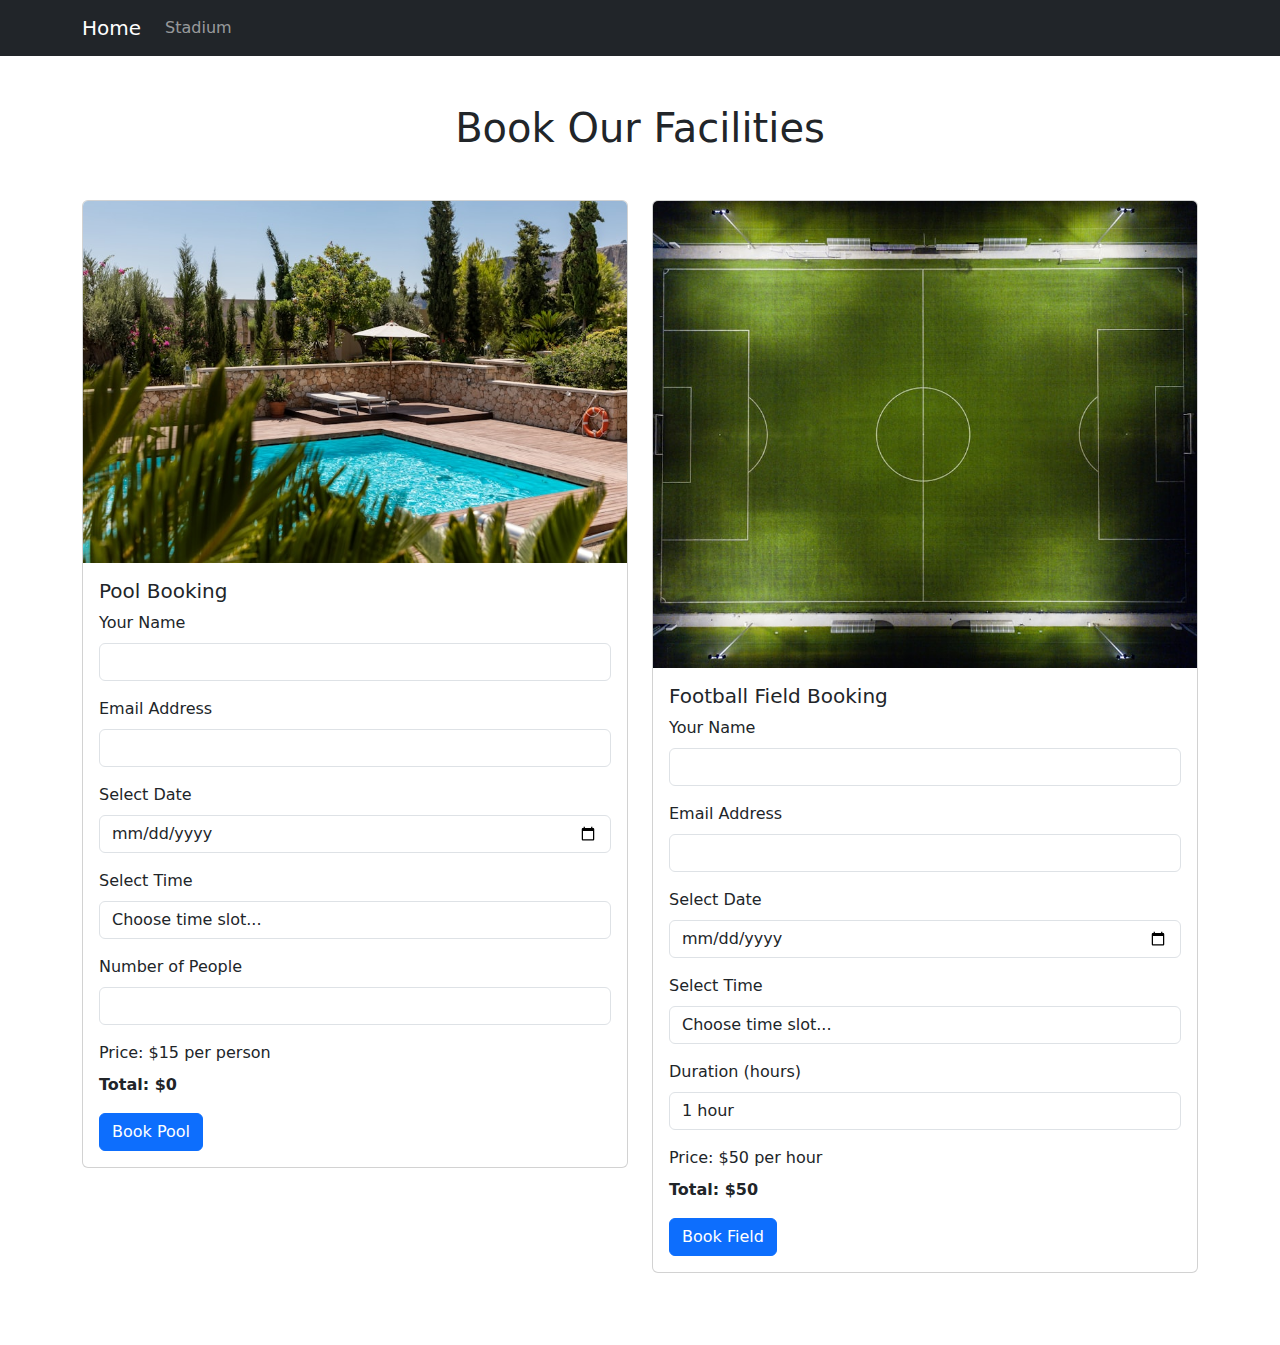
<file: adilll/booking.html>
<!DOCTYPE html>
<html lang="en">
<head>
    <meta charset="UTF-8">
    <meta name="viewport" content="width=device-width, initial-scale=1.0">
    <title>Book Facilities - Pool & Football Field</title>
    <link rel="stylesheet" href="css/style.css">
    <link href="https://cdn.jsdelivr.net/npm/bootstrap@5.3.0/dist/css/bootstrap.min.css" rel="stylesheet">
</head>
<body>
    <!-- Navigation -->
    <nav class="navbar navbar-expand-lg navbar-dark bg-dark">
        <div class="container">
            <a class="navbar-brand" href="index.html">Home</a>
            <button class="navbar-toggler" type="button" data-bs-toggle="collapse" data-bs-target="#navbarNav">
                <span class="navbar-toggler-icon"></span>
            </button>
            <div class="collapse navbar-collapse" id="navbarNav">
                <ul class="navbar-nav">
                    <li class="nav-item">
                        <a class="nav-link" href="stade.html">Stadium</a>
                    </li>
                    
                </ul>
            </div>
        </div>
    </nav>

    <!-- Booking Section -->
    <div class="container my-5">
        <h1 class="text-center mb-5">Book Our Facilities</h1>
        
        <div class="row">
            <!-- Pool Booking -->
            <div class="col-md-6 mb-4">
                <div class="card">
                    <img src="images/piscine1.jpg" class="card-img-top" alt="Pool">
                    <div class="card-body">
                        <h5 class="card-title">Pool Booking</h5>
                        <form id="poolBookingForm">
                            <div class="mb-3">
                                <label for="poolName" class="form-label">Your Name</label>
                                <input type="text" class="form-control" id="poolName" required>
                            </div>
                            <div class="mb-3">
                                <label for="poolEmail" class="form-label">Email Address</label>
                                <input type="email" class="form-control" id="poolEmail" required>
                            </div>
                            <div class="mb-3">
                                <label for="poolDate" class="form-label">Select Date</label>
                                <input type="date" class="form-control" id="poolDate" required>
                            </div>
                            <div class="mb-3">
                                <label for="poolTime" class="form-label">Select Time</label>
                                <select class="form-control" id="poolTime" required>
                                    <option value="">Choose time slot...</option>
                                    <option value="09:00">09:00 - 10:00</option>
                                    <option value="10:00">10:00 - 11:00</option>
                                    <option value="11:00">11:00 - 12:00</option>
                                    <option value="14:00">14:00 - 15:00</option>
                                    <option value="15:00">15:00 - 16:00</option>
                                    <option value="16:00">16:00 - 17:00</option>
                                </select>
                            </div>
                            <div class="mb-3">
                                <label for="poolPeople" class="form-label">Number of People</label>
                                <input type="number" class="form-control" id="poolPeople" min="1" max="10" required>
                            </div>
                            <div class="mb-3">
                                <p class="mb-2">Price: $15 per person</p>
                                <p class="fw-bold">Total: $<span id="poolTotal">0</span></p>
                            </div>
                            <button type="submit" class="btn btn-primary">Book Pool</button>
                        </form>
                    </div>
                </div>
            </div>

            <!-- Football Field Booking -->
            <div class="col-md-6 mb-4">
                <div class="card">
                    <img src="images/stade1.jpg" class="card-img-top" alt="Football Field">
                    <div class="card-body">
                        <h5 class="card-title">Football Field Booking</h5>
                        <form id="fieldBookingForm">
                            <div class="mb-3">
                                <label for="fieldName" class="form-label">Your Name</label>
                                <input type="text" class="form-control" id="fieldName" required>
                            </div>
                            <div class="mb-3">
                                <label for="fieldEmail" class="form-label">Email Address</label>
                                <input type="email" class="form-control" id="fieldEmail" required>
                            </div>
                            <div class="mb-3">
                                <label for="fieldDate" class="form-label">Select Date</label>
                                <input type="date" class="form-control" id="fieldDate" required>
                            </div>
                            <div class="mb-3">
                                <label for="fieldTime" class="form-label">Select Time</label>
                                <select class="form-control" id="fieldTime" required>
                                    <option value="">Choose time slot...</option>
                                    <option value="09:00">09:00 - 10:00</option>
                                    <option value="10:00">10:00 - 11:00</option>
                                    <option value="11:00">11:00 - 12:00</option>
                                    <option value="14:00">14:00 - 15:00</option>
                                    <option value="15:00">15:00 - 16:00</option>
                                    <option value="16:00">16:00 - 17:00</option>
                                </select>
                            </div>
                            <div class="mb-3">
                                <label for="fieldDuration" class="form-label">Duration (hours)</label>
                                <select class="form-control" id="fieldDuration" required>
                                    <option value="1">1 hour</option>
                                    <option value="2">2 hours</option>
                                    <option value="3">3 hours</option>
                                </select>
                            </div>
                            <div class="mb-3">
                                <p class="mb-2">Price: $50 per hour</p>
                                <p class="fw-bold">Total: $<span id="fieldTotal">50</span></p>
                            </div>
                            <button type="submit" class="btn btn-primary">Book Field</button>
                        </form>
                    </div>
                </div>
            </div>
        </div>
    </div>

    <script src="https://cdn.jsdelivr.net/npm/bootstrap@5.3.0/dist/js/bootstrap.bundle.min.js"></script>
    <script src="js/booking.js"></script>
</body>
</html>
</file>
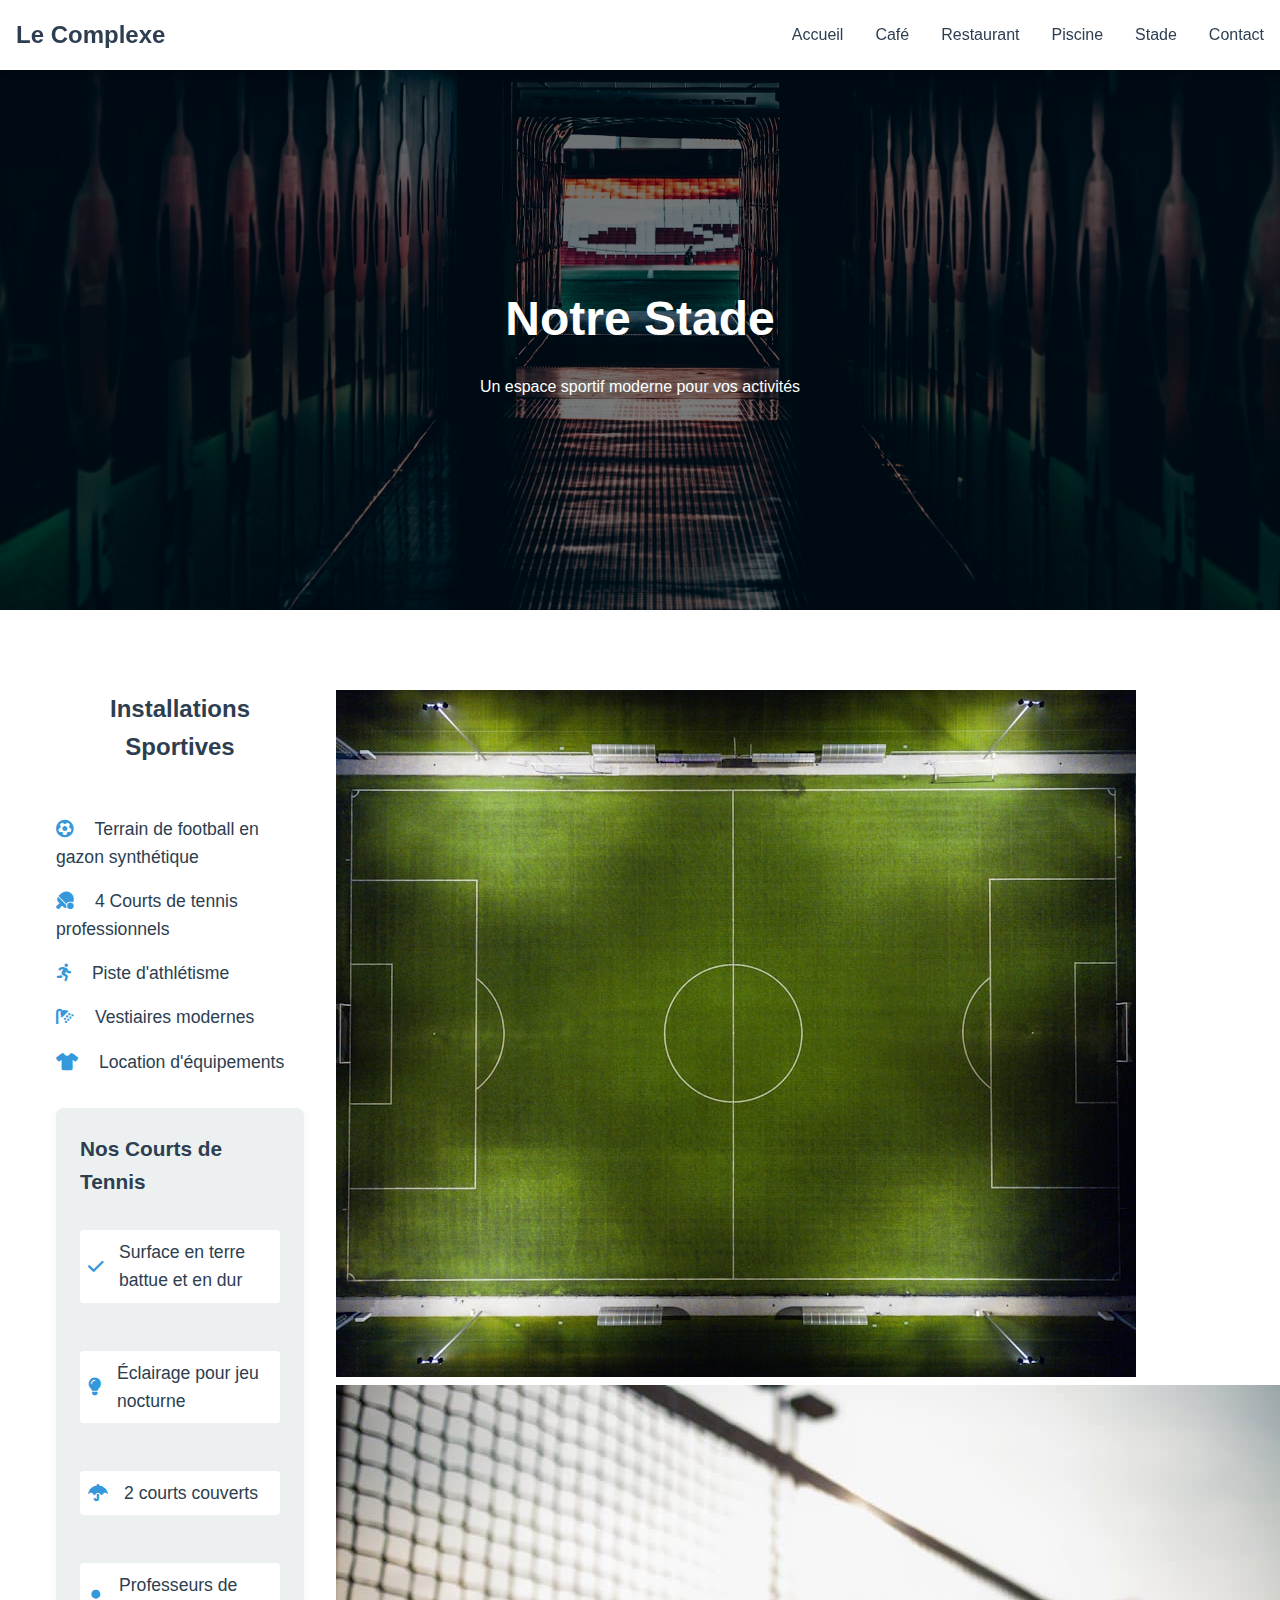
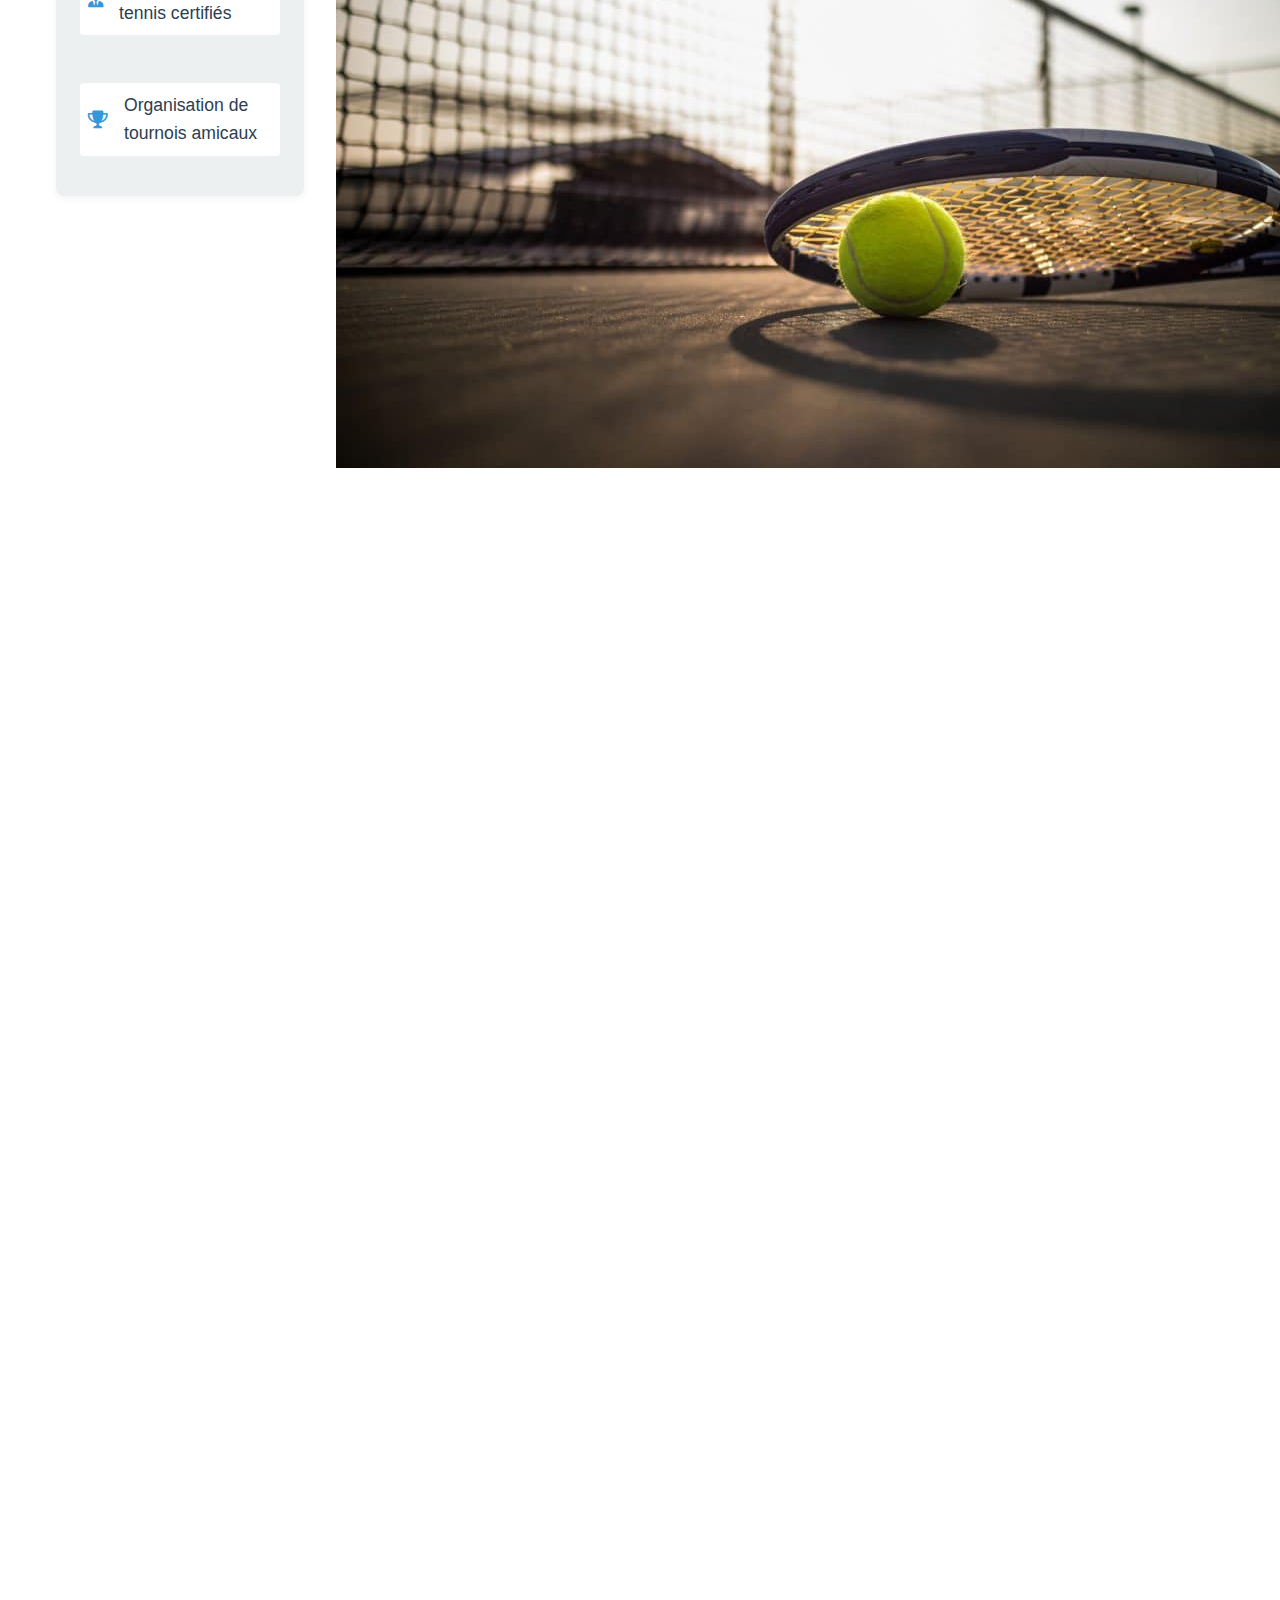
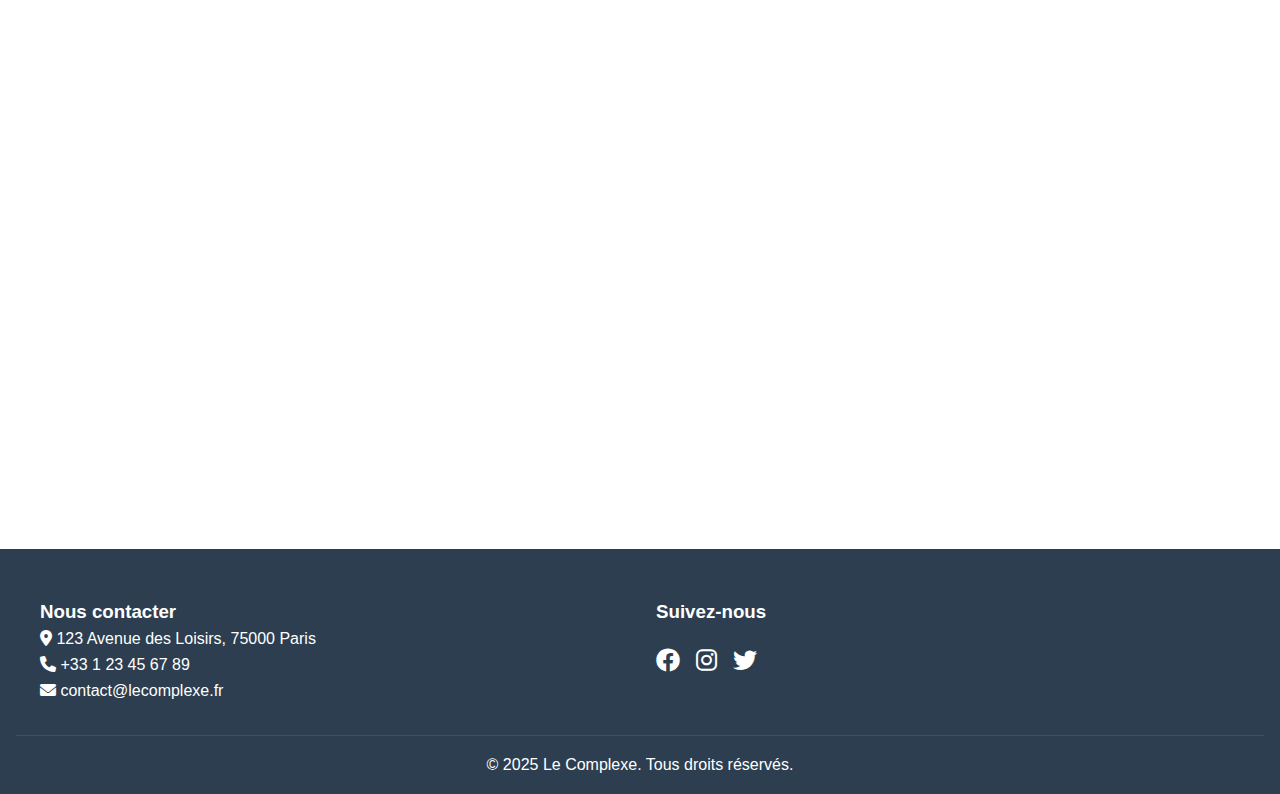
<file: adilll/stade.html>
<!DOCTYPE html>
<html lang="fr">
<head>
    <meta charset="UTF-8">
    <meta name="viewport" content="width=device-width, initial-scale=1.0">
    <title>Le Stade - Le Complexe</title>
    <link rel="stylesheet" href="css/style.css">
    <link rel="stylesheet" href="https://cdnjs.cloudflare.com/ajax/libs/font-awesome/6.0.0/css/all.min.css">
    <link rel="stylesheet" href="css/stade.css">
</head>
<body>
    <!-- Header et Navigation -->
    <header class="header">
        <div class="logo">Le Complexe</div>
        <nav class="nav-desktop">
            <ul>
                <li><a href="index.html">Accueil</a></li>
                <li><a href="index.html#cafe">Café</a></li>
                <li><a href="index.html#restaurant">Restaurant</a></li>
                <li><a href="index.html#piscine">Piscine</a></li>
                <li><a href="stade.html" class="active">Stade</a></li>
                <li><a href="index.html#contact">Contact</a></li>
            </ul>
        </nav>
        <button class="burger-menu" aria-label="Menu">
            <span></span>
            <span></span>
            <span></span>
        </button>
    </header>

    <!-- Menu Mobile -->
    <nav class="nav-mobile">
        <ul>
            <li><a href="index.html">Accueil</a></li>
            <li><a href="index.html#cafe">Café</a></li>
            <li><a href="index.html#restaurant">Restaurant</a></li>
            <li><a href="index.html#piscine">Piscine</a></li>
            <li><a href="stade.html" class="active">Stade</a></li>
            <li><a href="index.html#contact">Contact</a></li>
        </ul>
    </nav>

    <!-- Bannière du Stade -->
    <section class="stade-banner">
        <div class="banner-content">
            <h1>Notre Stade</h1>
            <p>Un espace sportif moderne pour vos activités</p>
        </div>
    </section>

    <!-- Informations du Stade -->
    <section class="stade-info section">
        <div class="stade-content">
            <div class="stade-description">
                <h2>Installations Sportives</h2>
                <ul>
                    <li><i class="fas fa-futbol"></i> Terrain de football en gazon synthétique</li>
                    <li><i class="fas fa-table-tennis"></i> 4 Courts de tennis professionnels</li>
                    <li><i class="fas fa-running"></i> Piste d'athlétisme</li>
                    <li><i class="fas fa-shower"></i> Vestiaires modernes</li>
                    <li><i class="fas fa-tshirt"></i> Location d'équipements</li>
                </ul>
                <div class="tennis-features">
                    <h3>Nos Courts de Tennis</h3>
                    <ul>
                        <li><i class="fas fa-check"></i> Surface en terre battue et en dur</li>
                        <li><i class="fas fa-lightbulb"></i> Éclairage pour jeu nocturne</li>
                        <li><i class="fas fa-umbrella"></i> 2 courts couverts</li>
                        <li><i class="fas fa-user-tie"></i> Professeurs de tennis certifiés</li>
                        <li><i class="fas fa-trophy"></i> Organisation de tournois amicaux</li>
                    </ul>
                </div>
            </div>
            <div class="stade-gallery" id="stade-gallery">
                <!-- Images ajoutées dynamiquement via JS -->
            </div>
        </div>
    </section>

    <!-- Système de Réservation -->
    <section class="reservation-system section">
        <h2>Réserver le Stade</h2>
        <div class="booking-container">
            <div class="calendar-container">
                <div class="calendar-header">
                    <button id="prevMonth"><i class="fas fa-chevron-left"></i></button>
                    <h3 id="currentMonth">Avril 2025</h3>
                    <button id="nextMonth"><i class="fas fa-chevron-right"></i></button>
                </div>
                <div class="calendar" id="calendar">
                    <!-- Calendrier généré via JS -->
                </div>
            </div>
            <div class="time-slots">
                <h3>Créneaux horaires disponibles</h3>
                <div id="timeSlots">
                    <!-- Créneaux horaires générés via JS -->
                </div>
            </div>
            <div class="booking-form">
                <h3>Détails de la réservation</h3>
                <form id="bookingForm">
                    <div class="form-group">
                        <label for="name">Nom complet</label>
                        <input type="text" id="name" required>
                    </div>
                    <div class="form-group">
                        <label for="email">Email</label>
                        <input type="email" id="email" required>
                    </div>
                    <div class="form-group">
                        <label for="phone">Téléphone</label>
                        <input type="tel" id="phone" required>
                    </div>
                    <div class="form-group">
                        <label for="activity">Type d'activité</label>
                        <select id="activity" required>
                            <option value="">Sélectionnez une activité</option>
                            <option value="football">Football</option>
                            <option value="tennis">Tennis</option>
                            <option value="athletisme">Athlétisme</option>
                            <option value="entrainement">Entraînement</option>
                        </select>
                    </div>
                    <div class="form-group">
                        <label for="participants">Nombre de participants</label>
                        <input type="number" id="participants" min="1" max="30" required>
                    </div>
                    <button type="submit" class="btn-submit">Confirmer la réservation</button>
                </form>
            </div>
        </div>
    </section>

    <!-- Tarifs -->
    <section class="pricing section">
        <h2>Nos Tarifs</h2>
        <div class="pricing-cards">
            <div class="price-card">
                <h3>Créneau Standard</h3>
                <p class="price">80€</p>
                <p class="duration">1 heure</p>
                <ul>
                    <li>Accès au terrain ou court</li>
                    <li>Vestiaires inclus</li>
                    <li>Équipement non inclus</li>
                </ul>
            </div>
            <div class="price-card">
                <h3>Tennis</h3>
                <p class="price">40€</p>
                <p class="duration">1 heure</p>
                <ul>
                    <li>Court de tennis</li>
                    <li>Vestiaires inclus</li>
                    <li>Location de raquettes disponible</li>
                </ul>
            </div>
            <div class="price-card featured">
                <h3>Pack Club</h3>
                <p class="price">300€</p>
                <p class="duration">5 heures</p>
                <ul>
                    <li>Accès au terrain</li>
                    <li>Vestiaires inclus</li>
                    <li>Équipement inclus</li>
                    <li>Coach sportif disponible</li>
                </ul>
            </div>
            <div class="price-card">
                <h3>Abonnement Mensuel</h3>
                <p class="price">500€</p>
                <p class="duration">par mois</p>
                <ul>
                    <li>Accès illimité</li>
                    <li>Vestiaires privés</li>
                    <li>Équipement inclus</li>
                    <li>Coach personnel</li>
                </ul>
            </div>
        </div>
    </section>

    <!-- Footer -->
    <footer class="footer">
        <div class="footer-content">
            <div class="contact-info">
                <h3>Nous contacter</h3>
                <p><i class="fas fa-map-marker-alt"></i> 123 Avenue des Loisirs, 75000 Paris</p>
                <p><i class="fas fa-phone"></i> +33 1 23 45 67 89</p>
                <p><i class="fas fa-envelope"></i> contact@lecomplexe.fr</p>
            </div>
            <div class="social-media">
                <h3>Suivez-nous</h3>
                <div class="social-icons">
                    <a href="#" aria-label="Facebook"><i class="fab fa-facebook"></i></a>
                    <a href="#" aria-label="Instagram"><i class="fab fa-instagram"></i></a>
                    <a href="#" aria-label="Twitter"><i class="fab fa-twitter"></i></a>
                </div>
            </div>
        </div>
        <div class="footer-bottom">
            <p>&copy; 2025 Le Complexe. Tous droits réservés.</p>
        </div>
    </footer>

    <script src="js/main.js"></script>
    <script src="js/stade.js"></script>
</body>
</html>
</file>
<file: adilll/css/stade.css>
/* Styles spécifiques à la page du stade */

.stade-banner {
    height: 60vh;
    background: linear-gradient(rgba(0,0,0,0.5), rgba(0,0,0,0.5)),
                url('../images/stade.jpg') center/cover;
    display: flex;
    align-items: center;
    justify-content: center;
    text-align: center;
    color: var(--white);
    margin-top: 70px;
}

.stade-content {
    display: grid;
    grid-template-columns: 1fr 1fr;
    gap: 2rem;
    margin-bottom: 3rem;
}

.stade-description ul {
    list-style: none;
    padding: 0;
}

.stade-description li {
    margin: 1rem 0;
    font-size: 1.1rem;
}

.stade-description i {
    margin-right: 1rem;
    color: var(--accent-color);
}

.tennis-features {
    margin-top: 2rem;
    padding: 1.5rem;
    background: var(--light-bg);
    border-radius: 8px;
    box-shadow: 0 2px 8px rgba(0,0,0,0.05);
}

.tennis-features h3 {
    color: var(--primary-color);
    margin-bottom: 1rem;
    font-size: 1.3rem;
}

.tennis-features ul {
    list-style: none;
    padding: 0;
    display: grid;
    grid-template-columns: repeat(auto-fit, minmax(200px, 1fr));
    gap: 1rem;
}

.tennis-features li {
    display: flex;
    align-items: center;
    padding: 0.5rem;
    background: var(--white);
    border-radius: 4px;
    transition: transform 0.2s;
}

.tennis-features li:hover {
    transform: translateX(5px);
}

.tennis-features i {
    margin-right: 1rem;
    color: var(--accent-color);
    font-size: 1.1rem;
}

/* Système de réservation */
.booking-container {
    display: grid;
    grid-template-columns: 1fr 1fr 1fr;
    gap: 2rem;
    background: var(--white);
    padding: 2rem;
    border-radius: 8px;
    box-shadow: 0 2px 10px rgba(0,0,0,0.1);
}

.calendar-container {
    background: var(--light-bg);
    padding: 1rem;
    border-radius: 8px;
}

.calendar-header {
    display: flex;
    justify-content: space-between;
    align-items: center;
    margin-bottom: 1rem;
}

.calendar-header button {
    background: none;
    border: none;
    cursor: pointer;
    font-size: 1.2rem;
    color: var(--primary-color);
}

.calendar {
    display: grid;
    grid-template-columns: repeat(7, 1fr);
    gap: 0.5rem;
}

.calendar-day {
    aspect-ratio: 1;
    display: flex;
    align-items: center;
    justify-content: center;
    cursor: pointer;
    border-radius: 4px;
    transition: 0.3s;
}

.calendar-day:hover:not(.disabled) {
    background: var(--accent-color);
    color: var(--white);
}

.calendar-day.selected {
    background: var(--accent-color);
    color: var(--white);
}

.calendar-day.disabled {
    opacity: 0.5;
    cursor: not-allowed;
}

/* Créneaux horaires */
.time-slots {
    background: var(--light-bg);
    padding: 1rem;
    border-radius: 8px;
}

.time-slot {
    padding: 0.8rem;
    margin: 0.5rem 0;
    background: var(--white);
    border-radius: 4px;
    cursor: pointer;
    transition: 0.3s;
}

.time-slot:hover:not(.disabled) {
    background: var(--accent-color);
    color: var(--white);
}

.time-slot.selected {
    background: var(--accent-color);
    color: var(--white);
}

.time-slot.disabled {
    opacity: 0.5;
    cursor: not-allowed;
}

/* Formulaire de réservation */
.booking-form {
    background: var(--light-bg);
    padding: 1rem;
    border-radius: 8px;
}

.form-group {
    margin-bottom: 1rem;
}

.form-group label {
    display: block;
    margin-bottom: 0.5rem;
    font-weight: 500;
}

.form-group input,
.form-group select {
    width: 100%;
    padding: 0.8rem;
    border: 1px solid #ddd;
    border-radius: 4px;
}

/* Tarifs */
.pricing-cards {
    display: grid;
    grid-template-columns: repeat(auto-fit, minmax(250px, 1fr));
    gap: 2rem;
    margin-top: 2rem;
}

.price-card {
    background: var(--white);
    padding: 2rem;
    border-radius: 8px;
    box-shadow: 0 2px 10px rgba(0,0,0,0.1);
    text-align: center;
    transition: 0.3s;
}

.price-card:hover {
    transform: translateY(-5px);
}

.price-card.featured {
    border: 2px solid var(--accent-color);
    position: relative;
}

.price-card.featured::before {
    content: "Popular";
    position: absolute;
    top: -12px;
    left: 50%;
    transform: translateX(-50%);
    background: var(--accent-color);
    color: var(--white);
    padding: 0.3rem 1rem;
    border-radius: 20px;
    font-size: 0.9rem;
}

.price-card h3 {
    color: var(--primary-color);
    margin-bottom: 1rem;
}

.price-card .price {
    font-size: 2.5rem;
    font-weight: bold;
    color: var(--accent-color);
    margin-bottom: 0.5rem;
}

.price-card .duration {
    color: #666;
    margin-bottom: 1.5rem;
}

.price-card ul {
    list-style: none;
    padding: 0;
    margin-bottom: 1.5rem;
}

.price-card li {
    margin: 0.5rem 0;
}



/* Media Queries */
@media (max-width: 1024px) {
    .booking-container {
        grid-template-columns: 1fr;
    }
}

@media (max-width: 768px) {
    .stade-content {
        grid-template-columns: 1fr;
    }

    .pricing-cards {
        grid-template-columns: 1fr;
    }
}
</file>
<file: adilll/css/style.css>
/* Variables et Reset */
:root {
    --primary-color: #2c3e50;
    --secondary-color: #f1c40f;
    --accent-color: #3498db;
    --light-bg: #ecf0f1;
    --text-color: #2c3e50;
    --white: #ffffff;
    --max-width: 1200px;
}

* {
    margin: 0;
    padding: 0;
    box-sizing: border-box;
}

html {
    scroll-behavior: smooth;
}

body {
    font-family: 'Arial', sans-serif;
    line-height: 1.6;
    color: var(--text-color);
}

/* Header et Navigation */
.header {
    position: fixed;
    top: 0;
    left: 0;
    right: 0;
    background: var(--white);
    padding: 1rem;
    display: flex;
    justify-content: space-between;
    align-items: center;
    box-shadow: 0 2px 5px rgba(0,0,0,0.1);
    z-index: 1000;
}

.logo {
    font-size: 1.5rem;
    font-weight: bold;
    color: var(--primary-color);
}

.nav-desktop ul {
    display: flex;
    list-style: none;
    gap: 2rem;
}

.nav-desktop a {
    text-decoration: none;
    color: var(--text-color);
    font-weight: 500;
    transition: color 0.3s;
}

.nav-desktop a:hover {
    color: var(--accent-color);
}

/* Menu Burger */
.burger-menu {
    display: none;
    background: none;
    border: none;
    cursor: pointer;
    padding: 0.5rem;
}

.burger-menu span {
    display: block;
    width: 25px;
    height: 3px;
    background: var(--primary-color);
    margin: 5px 0;
    transition: 0.3s;
}

.nav-mobile {
    display: none;
    position: fixed;
    top: 70px;
    left: 0;
    right: 0;
    background: var(--white);
    padding: 1rem;
    box-shadow: 0 2px 5px rgba(0,0,0,0.1);
    z-index: 999;
}

.nav-mobile ul {
    list-style: none;
}

.nav-mobile li {
    padding: 0.5rem 0;
}

.nav-mobile a {
    text-decoration: none;
    color: var(--text-color);
    font-weight: 500;
}

/* Bannière */
.banner {
    height: 100vh;
    background: linear-gradient(rgba(0,0,0,0.5), rgba(0,0,0,0.5)),
                url('../images/banner.jpg') center/cover;
    display: flex;
    align-items: center;
    justify-content: center;
    text-align: center;
    color: var(--white);
    padding: 0 1rem;
}

.banner-content h1 {
    font-size: 3rem;
    margin-bottom: 1rem;
}

/* Sections communes */
.section {
    padding: 5rem 1rem;
    max-width: var(--max-width);
    margin: 0 auto;
}

.section h2 {
    text-align: center;
    margin-bottom: 3rem;
    color: var(--primary-color);
}

/* Section Café */
.cafe-content {
    display: grid;
    grid-template-columns: 1fr 1fr;
    gap: 2rem;
}

.gallery {
    display: grid;
    grid-template-columns: repeat(auto-fit, minmax(250px, 1fr));
    gap: 1rem;
}

.gallery img {
    width: 100%;
    height: 200px;
    object-fit: cover;
    border-radius: 8px;
    transition: transform 0.3s;
}

.gallery img:hover {
    transform: scale(1.05);
}

/* Section Restaurant */
.restaurant-content {
    display: grid;
    grid-template-columns: 1fr 1fr;
    gap: 2rem;
    max-width: var(--max-width);
    margin: 0 auto;
}

.menu-container {
    background: var(--white);
    padding: 2rem;
    border-radius: 8px;
    box-shadow: 0 2px 5px rgba(0,0,0,0.1);
}

.menu-nav {
    display: flex;
    justify-content: center;
    gap: 1rem;
    margin-bottom: 2rem;
}

.food-gallery {
    background: var(--white);
    padding: 2rem;
    border-radius: 8px;
    box-shadow: 0 2px 5px rgba(0,0,0,0.1);
}

.gallery-category {
    display: none;
    grid-template-columns: repeat(auto-fit, minmax(200px, 1fr));
    gap: 1rem;
}

.gallery-category.active {
    display: grid;
}

.food-image {
    position: relative;
    overflow: hidden;
    border-radius: 8px;
    aspect-ratio: 1;
}

.food-image img {
    width: 100%;
    height: 100%;
    object-fit: cover;
    transition: transform 0.3s;
}

.food-image:hover img {
    transform: scale(1.05);
}

.food-image .caption {
    position: absolute;
    bottom: 0;
    left: 0;
    right: 0;
    background: rgba(0,0,0,0.7);
    color: var(--white);
    padding: 0.5rem;
    transform: translateY(100%);
    transition: transform 0.3s;
}

.food-image:hover .caption {
    transform: translateY(0);
}

.menu-btn {
    padding: 0.5rem 1rem;
    border: none;
    background: var(--light-bg);
    cursor: pointer;
    border-radius: 4px;
    transition: 0.3s;
}

.menu-btn.active {
    background: var(--accent-color);
    color: var(--white);
}

.menu-items {
    display: grid;
    grid-template-columns: repeat(auto-fit, minmax(280px, 1fr));
    gap: 1.5rem;
}

.menu-item {
    background: var(--white);
    padding: 1rem;
    border-radius: 8px;
    box-shadow: 0 2px 5px rgba(0,0,0,0.1);
}

/* Section Piscine */
.piscine-content {
    display: grid;
    grid-template-columns: 1fr 1fr;
    gap: 2rem;
}

.btn-reserver {
    display: inline-block;
    padding: 0.8rem 1.5rem;
    background: var(--accent-color);
    color: var(--white);
    border: none;
    border-radius: 4px;
    cursor: pointer;
    transition: 0.3s;
    margin-top: 1rem;
}

.btn-reserver:hover {
    background: var(--primary-color);
}

/* Footer */
.footer {
    background: var(--primary-color);
    color: var(--white);
    padding: 3rem 1rem 1rem;
}

.footer-content {
    max-width: var(--max-width);
    margin: 0 auto;
    display: grid;
    grid-template-columns: repeat(auto-fit, minmax(250px, 1fr));
    gap: 2rem;
}

.social-icons {
    display: flex;
    gap: 1rem;
    margin-top: 1rem;
}

.social-icons a {
    color: var(--white);
    font-size: 1.5rem;
    transition: 0.3s;
}

.social-icons a:hover {
    color: var(--secondary-color);
}

.contact-form {
    display: flex;
    flex-direction: column;
    gap: 1rem;
}

.contact-form input,
.contact-form textarea {
    padding: 0.8rem;
    border: none;
    border-radius: 4px;
}

.contact-form textarea {
    height: 100px;
    resize: vertical;
}

.btn-submit {
    padding: 0.8rem;
    background: var(--secondary-color);
    color: var(--primary-color);
    border: none;
    border-radius: 4px;
    cursor: pointer;
    transition: 0.3s;
}

.btn-submit:hover {
    background: var(--accent-color);
    color: var(--white);
}

.footer-bottom {
    text-align: center;
    margin-top: 2rem;
    padding-top: 1rem;
    border-top: 1px solid rgba(255,255,255,0.1);
}

/* Media Queries */
@media (max-width: 768px) {
    .nav-desktop {
        display: none;
    }

    .burger-menu {
        display: block;
    }

    .nav-mobile.active {
        display: block;
    }

    .cafe-content,
    .piscine-content {
        grid-template-columns: 1fr;
    }

    .banner-content h1 {
        font-size: 2rem;
    }

    .section {
        padding: 3rem 1rem;
    }
}

/* Animations */
@keyframes fadeIn {
    from {
        opacity: 0;
        transform: translateY(20px);
    }
    to {
        opacity: 1;
        transform: translateY(0);
    }
}

.section {
    animation: fadeIn 1s ease-out;
}
</file>
